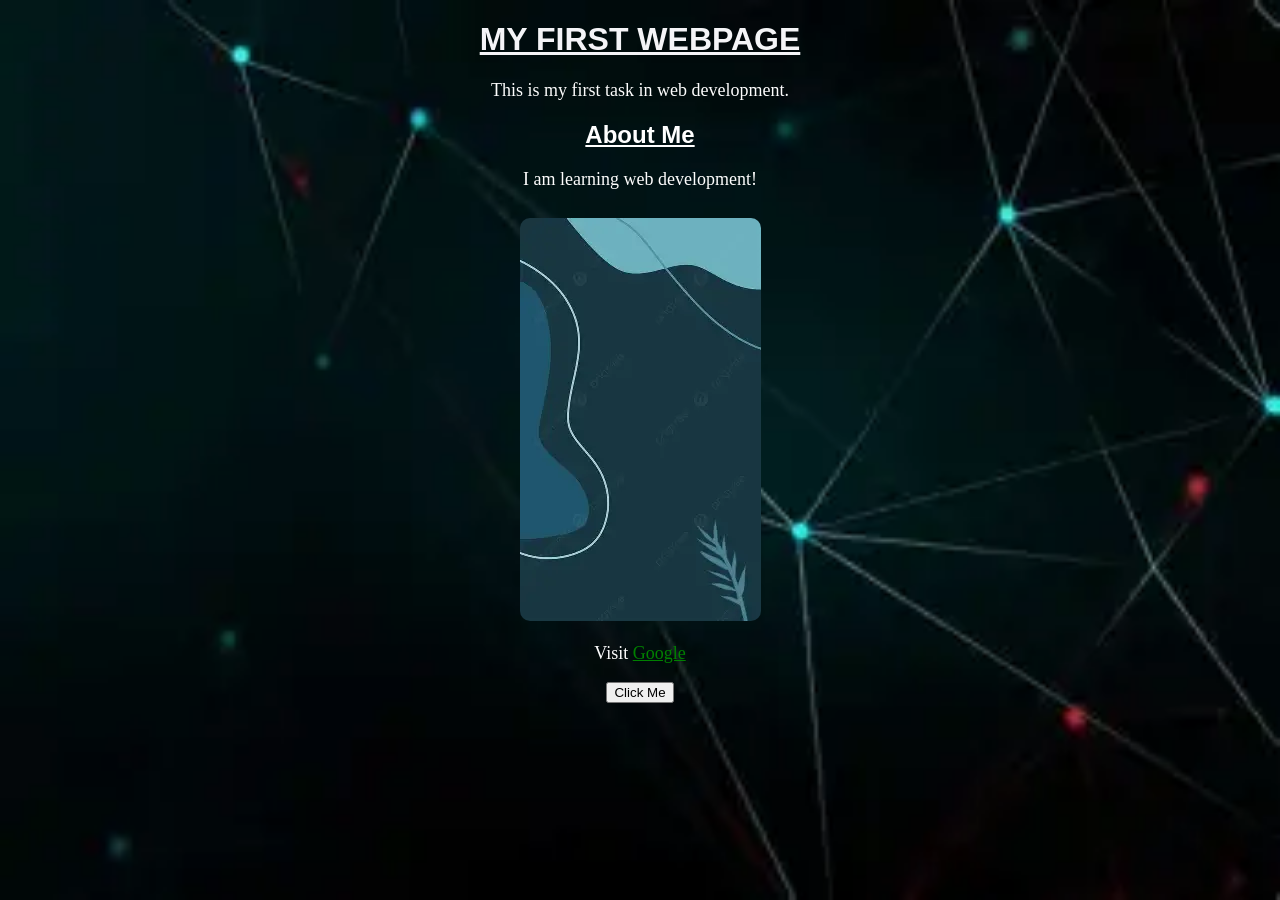
<file: task1/index.html>
<!DOCTYPE html>
<html>
<head>
    <title>Basics of Web Develpment</title>
</head>
<style>
    body {
        font-family: Arial, sans-serif;
        background-color: #f0f8ff;
        text-align: center;
        background-image: url('bk.jpg');
        background-size: 100% 100%;
        background-position: center;
        background-repeat: no-repeat;
        background-attachment: fixed;
    }

    h1 {
        color: rgb(244, 244, 247);
        text-shadow: #070000;
        text-transform: uppercase;
        text-rendering: auto;
    }

    p {
        font-family:cursive;
        font-size: 18px;
        color: #fdfdfd;
    }

    img {
        margin-top: 10px;
        border-radius: 10px;
    }
    a {
        color: green;
        text-decoration:double;
    }
</style>
<body>
    <h1><u>My First Webpage</u></h1>
    <p>This is my first task in web development.</p>

    <h2 style="color:white"><u>About Me</u></h2>
    <p>I am learning web development!</p>

    <img src="back.webp" alt="Sample Image">

    <p>Visit <a href="https://www.google.com"><u>Google</u></a></p>

</body>
<button onclick="showMessage()">Click Me</button>

<script>
    function showMessage() {
        alert("Hello! 1st task completed.");
    }
</script>
</html>
</file>
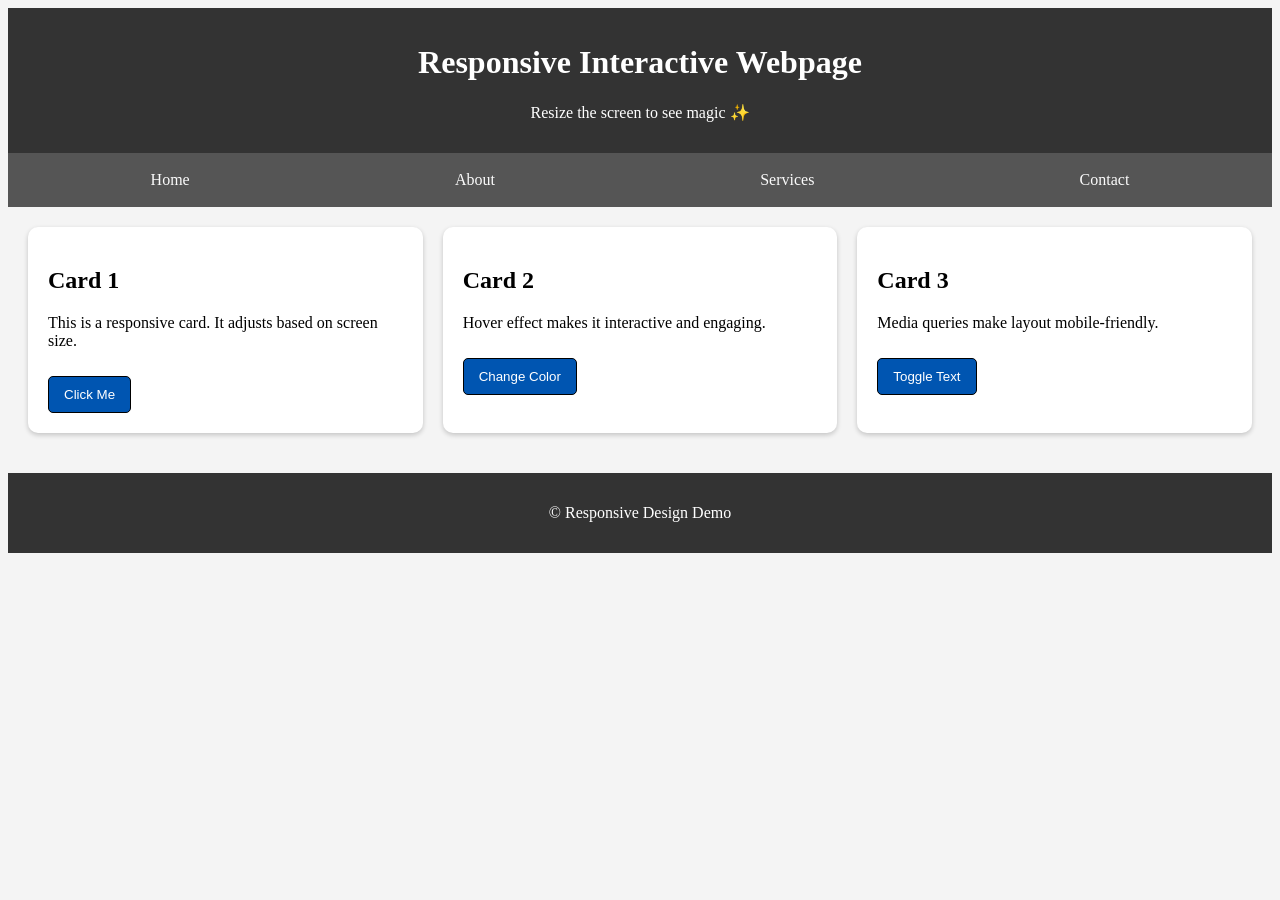
<file: Task3/Respone/index.html>
<!-- index.html -->
<!DOCTYPE html>
<html lang="en">
<head>
  <meta charset="UTF-8">
  <meta name="viewport" content="width=device-width, initial-scale=1.0">
  <title>Responsive Design Demo</title>
  <link rel="stylesheet" href="style.css">
</head>

<body>
<header>
  <h1>Responsive Interactive Webpage</h1>
  <p>Resize the screen to see magic ✨</p>
</header>

<nav>
  <a href="#">Home</a>
  <a href="#">About</a>
  <a href="#">Services</a>
  <a href="#">Contact</a>
</nav>

<div class="container">
  <div class="card">
    <h2>Card 1</h2>
    <p>This is a responsive card. It adjusts based on screen size.</p>
    <button class="btn" onclick="showAlert()">Click Me</button>
  </div>

  <div class="card">
    <h2>Card 2</h2>
    <p>Hover effect makes it interactive and engaging.</p>
    <button class="btn" onclick="changeColor(this)">Change Color</button>
  </div>

  <div class="card">
    <h2>Card 3</h2>
    <p>Media queries make layout mobile-friendly.</p>
    <button class="btn" onclick="toggleText(this)">Toggle Text</button>
    <p class="extra" style="display:none;">Extra content shown!</p>
  </div>
</div>

<footer>
  <p>© Responsive Design Demo</p>
</footer>

</body>
<script src="script.js"></script>
</html>
</file>
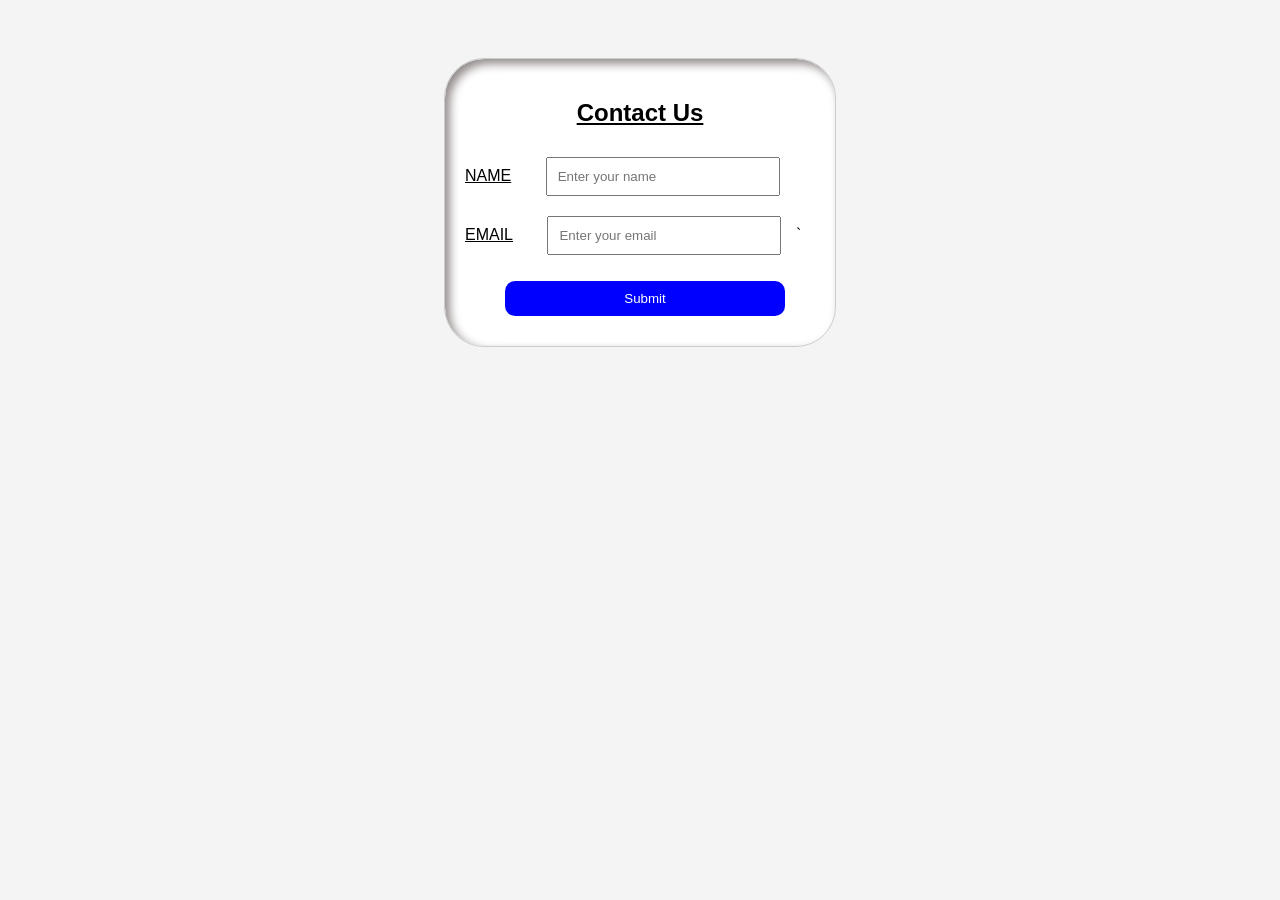
<file: Task2/src/contact.html>
<!DOCTYPE html>
<html lang="en">
<head>
  <meta charset="UTF-8">
  <title>Contact Form</title>
  <link rel="stylesheet" href="contact.css">
</head>
<body>

  <div class="container">
    <h2><b><u>Contact Us</u></b></h2>

    <form id="contactForm">
      <label style="font-family:Arial, Helvetica, sans-serif"><u>NAME</u></label>
      <input type="text" id="name" placeholder="Enter your name" required>

      <label style="font-family:Arial, Helvetica, sans-serif"><u>EMAIL</u></label>
      <input type="email" id="email"placeholder="Enter your email" required>

     `<p id="error" style="color:red;"></p>

      <button type="submit">Submit</button>
    </form>
  </div>
<script src="script.js"></script>
</body>
</html>
</file>
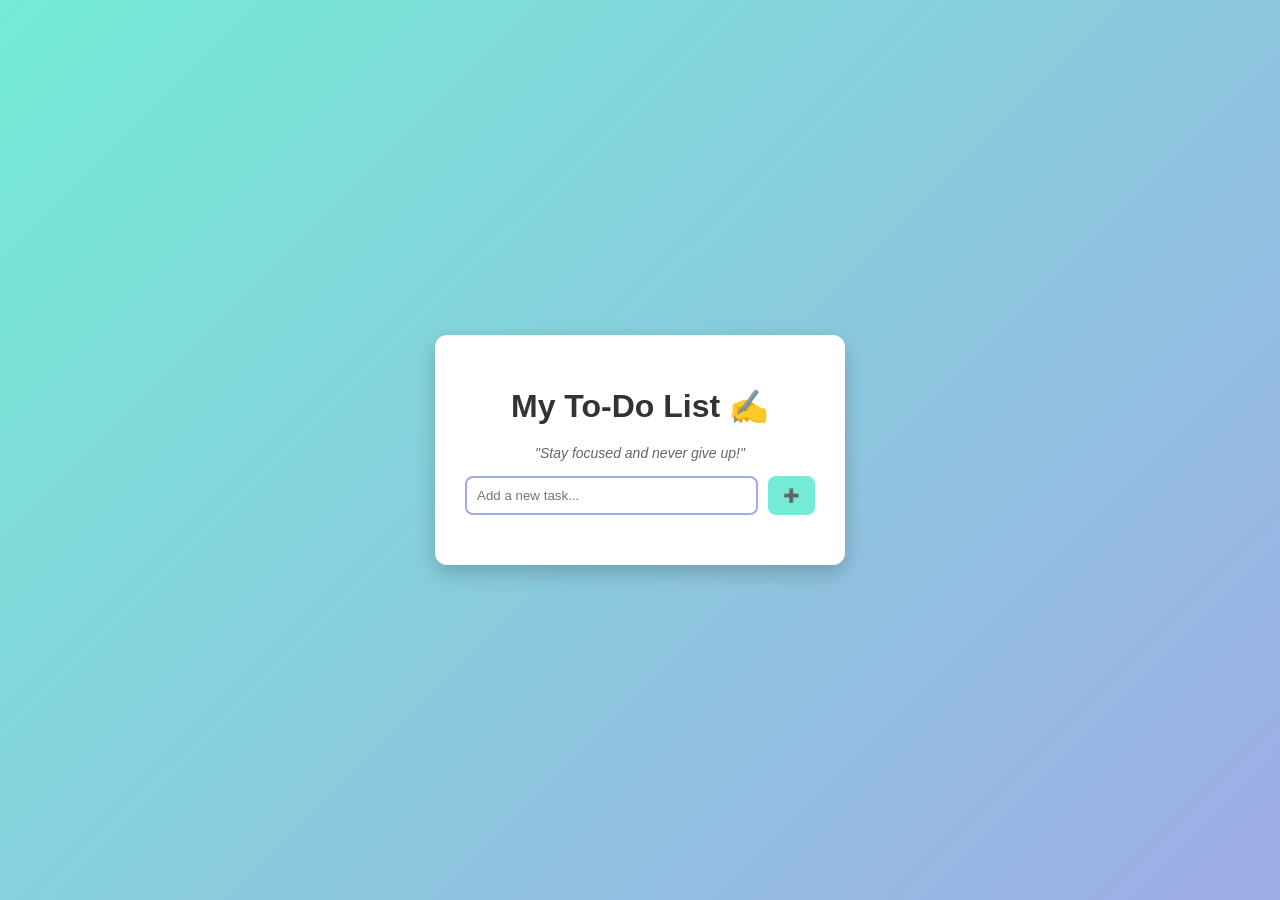
<file: Task2/Todo/todo.html>
<!DOCTYPE html>
<html>
<head>
  <title>To-Do List</title>
  <link rel="stylesheet" href="todo.css">
</head>
<body>

  <div class="todo-container">
    <h1>My To-Do List ✍️</h1>
    <p class="quote">"Stay focused and never give up!"</p>

    <form id="todo-form">
      <input type="text" id="task-input" placeholder="Add a new task...">
      <button type="submit">➕</button>
    </form>

    <ul id="task-list"></ul>
  </div>

  <script src="todo.js"></script>
</body>
</html>
</file>
<file: Task3/Respone/style.css>
body {
  background: #f4f4f4;
}

header {
  background: #333;
  color: #fff;
  padding: 15px;
  text-align: center;
}

nav {
  display: flex;
  justify-content: space-around;
  background: #555;
  padding: 10px;
}

nav a {
  color: rgb(251, 251, 251);
  text-decoration: none;
  padding: 8px 15px;
}

nav a:hover {
  background: #1535ea;
  border-radius: 5px;
}

.container {
  display: flex;
  padding: 20px;
  gap: 20px;
}

.card {
  background: white;
  padding: 20px;
  border-radius: 10px;
  flex: 1;
  box-shadow: 0 2px 5px rgba(0,0,0,0.2);
  transition: transform 0.3s;
}

.card:hover {
  transform: scale(1.1);
}

.btn {
  display: inline-block;
  margin-top: 10px;
  padding: 10px 15px;
  background: #0055b1;
  color: white;
  border: 1px solid black;
  border-radius: 5px;
  cursor:pointer;
}

.btn:hover {
  background: #9eb3cb;
}

footer {
  text-align: center;
  padding: 15px;
  background: #333;
  color: white;
  margin-top: 20px;
}

/* Tablet View */
@media (max-width: 768px) {
  .container {
    flex-direction: column;
  }

  nav {
    flex-direction: column;
    align-items: center;
  }
}

/* Mobile View */
@media (max-width: 480px) {
  header {
    font-size: 18px;
  }

  nav a {
    display: block;
    width: 100%;
    text-align: center;
    padding: 10px;
  }

  .card {
    padding: 15px;
  }
}
</file>
<file: Task2/src/contact.css>
body {
  font-family: Arial;
  background: #f4f4f4;
  display: flex;
   justify-content: center; 
  align-items: center;
}

.container {
  width: 350px;
  margin:50px auto;
  background: white;
  padding: 20px;
  border: 1px solid #ccc;
  border-radius:40px;
  box-shadow: inset 5px 5px 10px #948c8c;
}

h2 {
  text-align: center;
  font-family:'Lucida Sans', 'Lucida Sans Regular', 'Lucida Grande', 'Lucida Sans Unicode', Geneva, Verdana, sans-serif;
  font-size: 24px;
}

input, textarea {
  justify-content: center;
  width: 60%;
  margin: 10px 10px 10px 30px;
  padding: 10px;
}

button {
  text-align: center;
  width: 80%;
  padding: 10px;
  background: blue;
  color: white;
  border: none;
  cursor: pointer;
  margin: 0px 10px 10px 40px;
  border-radius: 10px;
}

button:hover {
  background: darkblue;
}
</file>
<file: Task2/Todo/todo.css>
body {
      font-family: 'Segoe UI', sans-serif;
      background: linear-gradient(135deg, #74ebd5, #9face6);
      margin: 0;
      height: 100vh;
      display: flex;
      justify-content: center;
      align-items: center;
    }

    .todo-container {
      background: #fff;
      padding: 30px;
      border-radius: 12px;
      box-shadow: 0 8px 20px rgba(0,0,0,0.2);
      width: 350px;
    }

    h1 {
      text-align: center;
      color: #333;
      margin-bottom: 20px;
    }

    .quote {
      font-size: 14px;
      text-align: center;
      color: #666;
      margin-bottom: 15px;
      font-style: italic;
    }

    form {
      display: flex;
      margin-bottom: 20px;
    }

    input[type="text"] {
      flex: 1;
      padding: 10px;
      border: 2px solid #9face6;
      border-radius: 8px;
      outline: none;
    }

    button {
      margin-left: 10px;
      padding: 10px 15px;
      background: #74ebd5;
      border: none;
      border-radius: 8px;
      cursor: pointer;
      font-weight: bold;
      transition: 0.3s;
    }

    button:hover {
      background: #9face6;
      color: #fff;
    }

    ul {
      list-style: none;
      padding: 0;
    }

    li {
      background: #f9f9f9;
      margin-bottom: 10px;
      padding: 10px;
      border-radius: 8px;
      display: flex;
      justify-content: space-between;
      align-items: center;
      transition: 0.3s;
    }

    li.completed {
      text-decoration: line-through;
      background: #d4edda;
      color: #155724;
    }

    .delete-btn {
      background: #ff6b6b;
      border: none;
      border-radius: 6px;
      color: white;
      padding: 5px 10px;
      cursor: pointer;
      transition: 0.3s;
    }

    .delete-btn:hover {
      background: #c0392b;
    }
</file>
